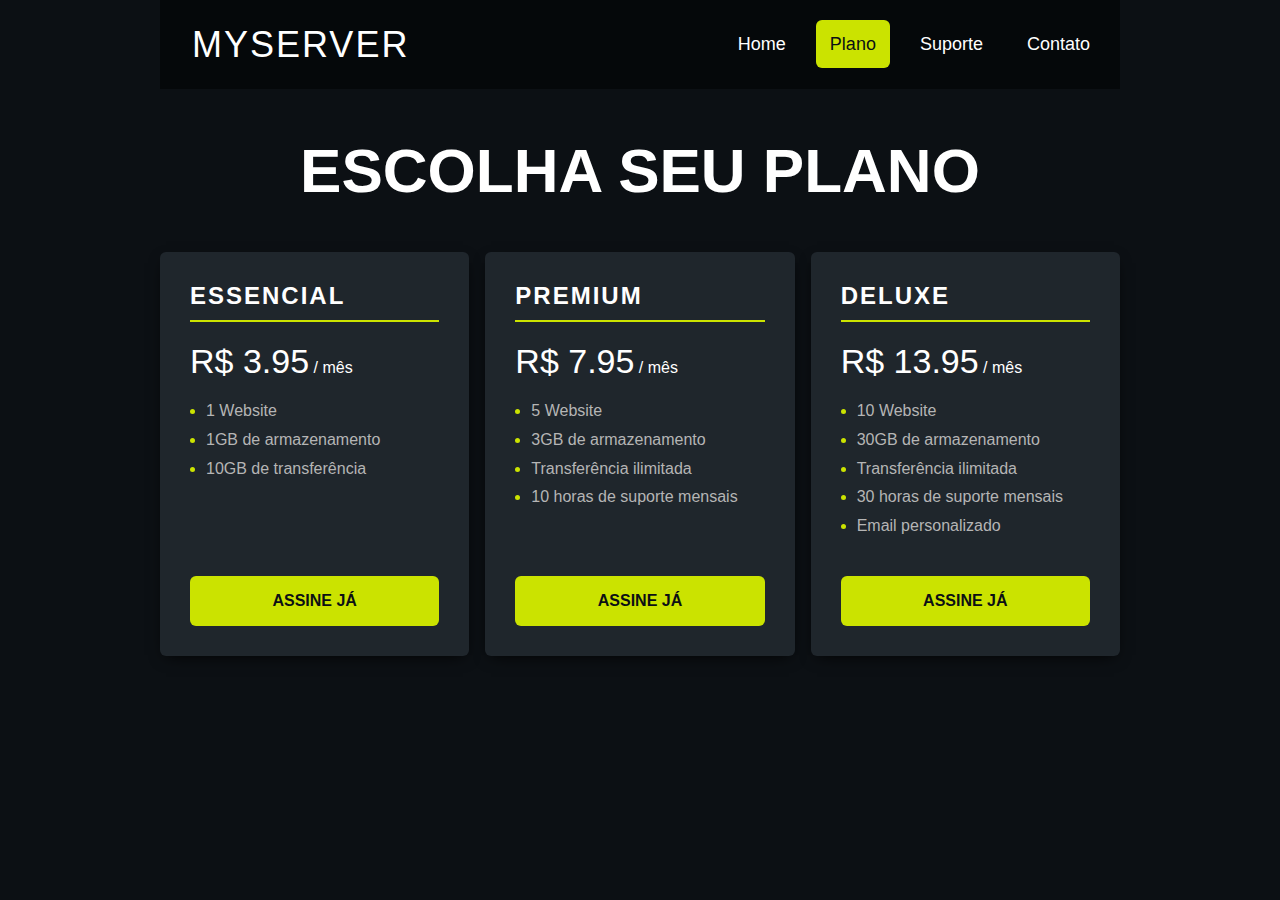
<file: Projeto escolha seu plano/index.html>
<!DOCTYPE html>
<html lang="pt-br">
<head>
  <meta charset="UTF-8">
  <meta name="viewport" content="width=device-width, initial-scale=1.0">
  <link rel="stylesheet" href="estilo.css">
  <title>Price Card </title>
</head>
<body>
  <header class="header">
    
    <div class="header__logo">Myserver</div>
    
    <nav class="header__nav">
      <ul class="header__ul">
        <li><a href="#">Home</a></li>
        <li><a href="#" class="header__nav--active">Plano</a></li>
        <li><a href="#">Suporte</a></li>
        <li><a href="#">Contato</a></li>
      </ul>
    </nav>
  </header>

  <h1 class="main-title">Escolha seu plano</h1>

  <section class="pricing">
    <div class="pricing-plan">
      <h2 class="plan__title">Essencial</h2>
      <p><span class="pricing-plan__price"> R$ 3.95</span> /  mês</p>
      <ul class="pricing-plan__features">
        <li>1 Website</li>
        <li>1GB de armazenamento</li>
        <li>10GB de transferência</li>
      </ul>
      <a href="#" class="pricing-plan__cta">Assine já</a>
    </div>

    <div class="pricing-plan">
      <h2 class="plan__title">Premium</h2>
      <p><span class="pricing-plan__price"> R$ 7.95</span> /  mês</p>
      <ul class="pricing-plan__features">
        <li>5 Website</li>
        <li>3GB de armazenamento</li>
        <li>Transferência ilimitada</li>
        <li>10 horas de suporte mensais</li>
      </ul>
      <a href="#" class="pricing-plan__cta">Assine já</a>
    </div>

    <div class="pricing-plan">
      <h2 class="plan__title">Deluxe</h2>
      <p><span class="pricing-plan__price"> R$ 13.95</span> /  mês</p>
      <ul class="pricing-plan__features">
        <li>10 Website</li>
        <li>30GB de armazenamento</li>
        <li>Transferência ilimitada</li>
        <li>30 horas de  suporte mensais</li>
        <li>Email personalizado</li>
      </ul>
      <a href="#" class="pricing-plan__cta">Assine já</a>
    </div>
  </section>

</body>
</html>
</file>
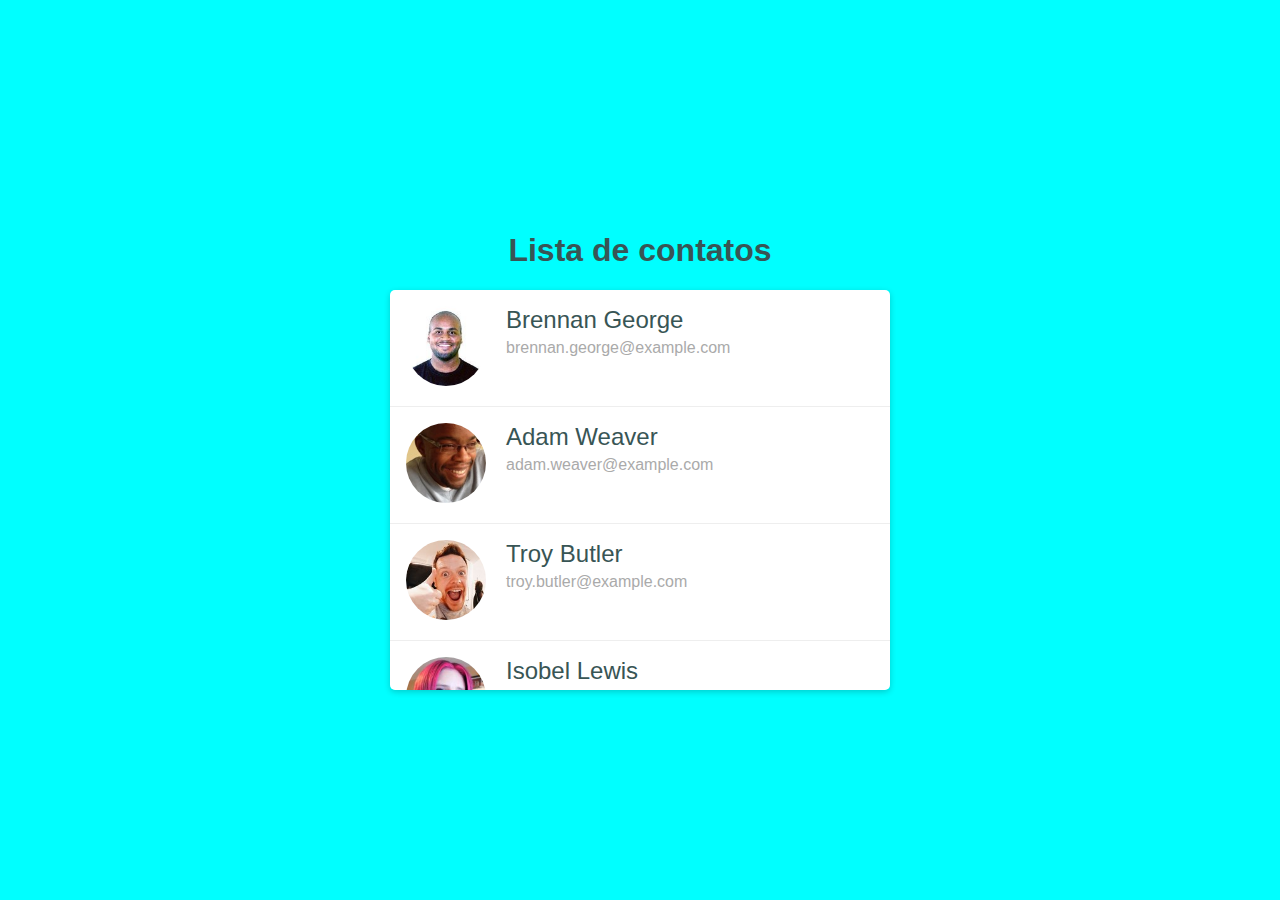
<file: Projeto lista de contato/index.html>
<!DOCTYPE html>
<html lang="en">

<head>
    <meta charset="UTF-8">
    <meta http-equiv="X-UA-Compatible" content="IE=edge">
    <meta name="viewport" content="width=device-width, initial-scale=1.0">
    <link rel="stylesheet" href="estilo.css">
    <title>Document</title>

</head>

<body>
    <h1 class="main-title">Lista de contatos</h1>

    <div class="list-wrapper">
      <ul class="list">
        <li class="list-item">
          <div class="list-item__imagem">
            <img src="imagens/1.jpg" alt="Brennan George">
          </div>

          <div class="list-item__content">
            <p class="list-item__name">
              Brennan George
            </p>
            <p class="list-item__email">
              brennan.george@example.com
            </p>
          </div>

          <div class="list-item__action">
            <a href="#"><img src="imagens/delete.png" alt="delete"></a>
            <a href="#"><img src="imagens/edit.png" alt="edit"></a>
          </div>
        </li>

        <li class="list-item">
          <div class="list-item__imagem">
            <img src="imagens/2.jpg" alt="Adam Weaver">
          </div>

          <div class="list-item__content">
            <p class="list-item__name">
              Adam Weaver
            </p>
            <p class="list-item__email">
              adam.weaver@example.com
            </p>
          </div>

          <div class="list-item__action">
            <a href="#"><img src="imagens/delete.png" alt="delete"></a>
            <a href="#"><img src="imagens/edit.png" alt="edit"></a>
          </div>
        </li>

        <li class="list-item">
          <div class="list-item__imagem">
            <img src="imagens/3.jpg" alt="Troy Butler">
          </div>

          <div class="list-item__content">
            <p class="list-item__name">
              Troy Butler
            </p>
            <p class="list-item__email">
              troy.butler@example.com
            </p>
          </div>

          <div class="list-item__action">
            <a href="#"><img src="imagens/delete.png" alt="delete"></a>
            <a href="#"><img src="imagens/edit.png" alt="edit"></a>
          </div>
        </li>

        <li class="list-item">
          <div class="list-item__imagem">
            <img src="imagens/4.jpg" alt="Isobel Lewis">
          </div>

          <div class="list-item__content">
            <p class="list-item__name">
              Isobel Lewis
            </p>
            <p class="list-item__email">
              isobel.lewis@example.com
            </p>
          </div>

          <div class="list-item__action">
            <a href="#"><img src="imagens/delete.png" alt="delete"></a>
            <a href="#"><img src="imagens/edit.png" alt="edit"></a>
          </div>
        </li>

        <li class="list-item">
          <div class="list-item__imagem">
            <img src="imagens/5.jpg" alt="Lisa Garcia">
          </div>

          <div class="list-item__content">
            <p class="list-item__name">
              Lisa Garcia
            </p>
            <p class="list-item__email">
              lisa.garcia@example.com
            </p>
          </div>

          <div class="list-item__action">
            <a href="#"><img src="imagens/delete.png" alt="delete"></a>
            <a href="#"><img src="imagens/edit.png" alt="edit"></a>
          </div>
        </li>

        <li class="list-item">
          <div class="list-item__imagem">
            <img src="imagens/6.jpg" alt="Carolyn Silva">
          </div>

          <div class="list-item__content">
            <p class="list-item__name">
              Carolyn Silva
            </p>
            <p class="list-item__email">
              carolyn.silva@example.com
            </p>
          </div>

          <div class="list-item__action">
            <a href="#"><img src="imagens/delete.png" alt="delete"></a>
            <a href="#"><img src="imagens/edit.png" alt="edit"></a>
          </div>
        </li>
      </ul>
    </div>

</body>

</html>
</file>
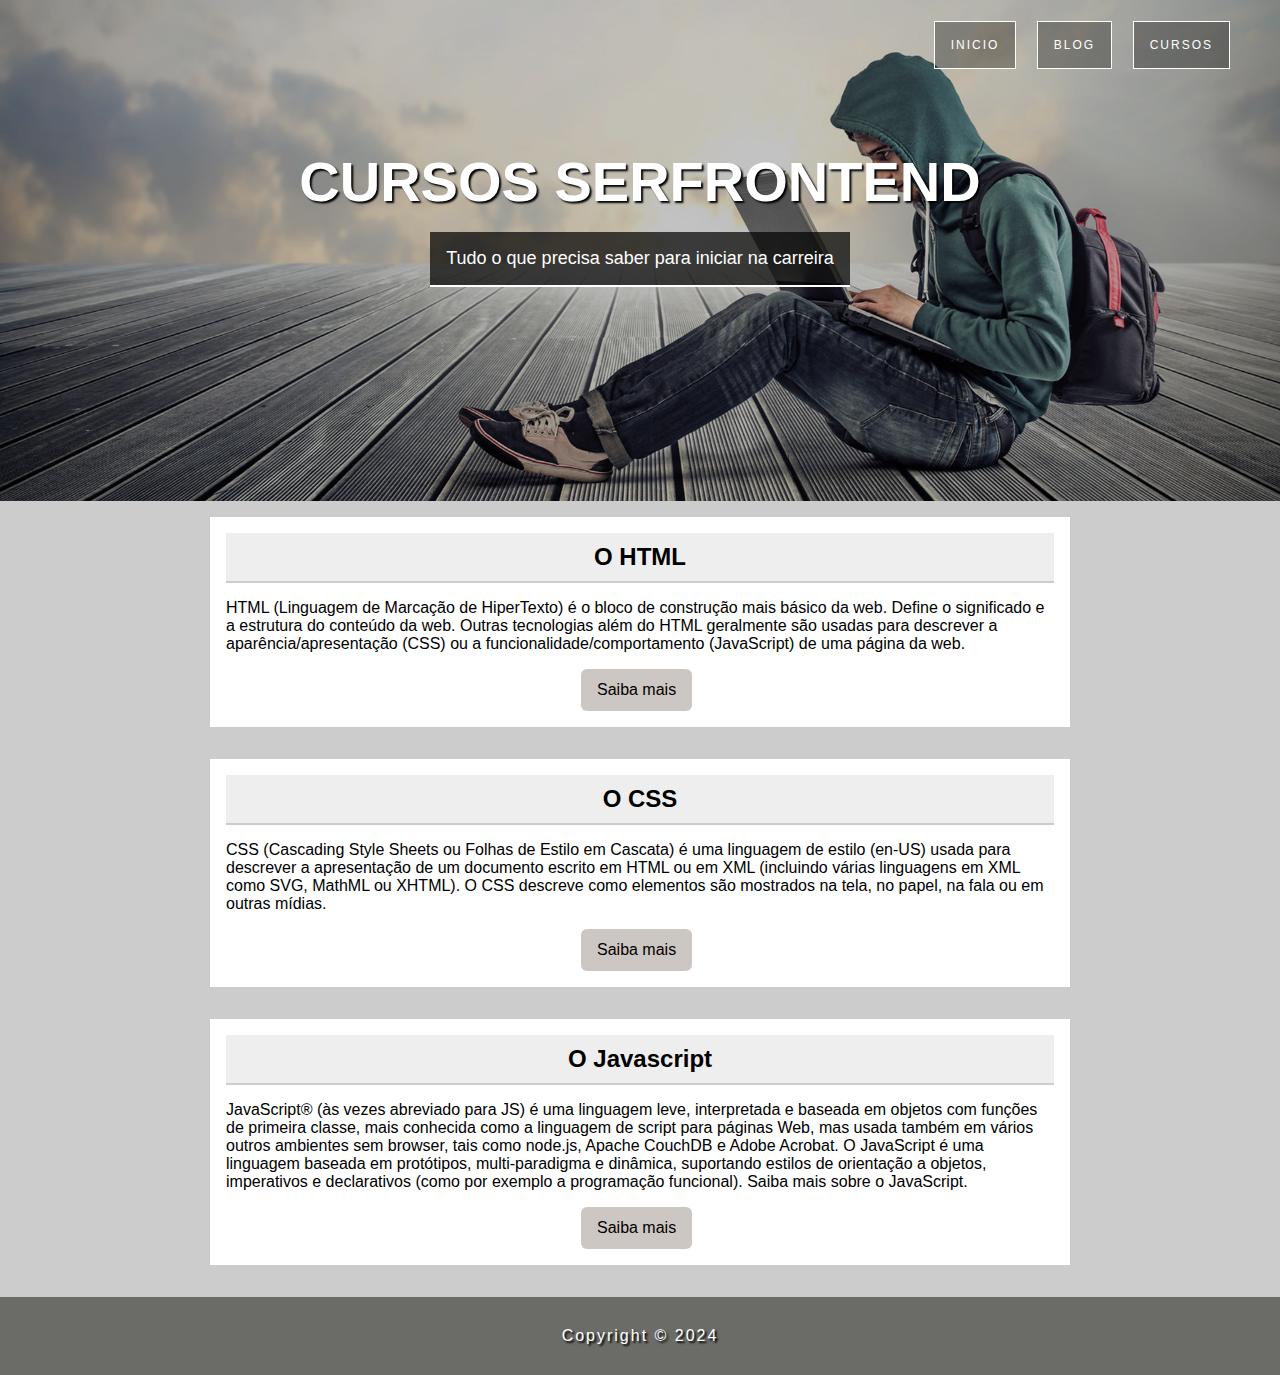
<file: TagsSemantica/index.html>
<!DOCTYPE html>
<html lang="en">
<head>
  <meta charset="UTF-8">
  <meta name="viewport" content="width=device-width, initial-scale=1.0">
  <title>Projeto CSS</title>
  <link rel="stylesheet" href="css/style.css">
</head>
<body>
  
  <header class="hero">
    <nav>
      <ul>
        <li><a href="#">Inicio</a></li>
        <li><a href="#">Blog</a></li>
        <li><a href="#">Cursos</a></li>
      </ul>
    </nav>

    <div class="hero-content">
      <h1>Cursos serfrontend</h1>
      <p>Tudo o que precisa saber para iniciar na carreira</p>
    </div>
  </header>

  <main>

      <section>

        <article>
          <header>
            <h2>O HTML</h2>
            <p>HTML (Linguagem de Marcação de HiperTexto) é o bloco de construção mais básico da web. Define o significado e a estrutura do conteúdo da web. Outras tecnologias além do HTML geralmente são usadas para descrever a aparência/apresentação (CSS) ou a funcionalidade/comportamento (JavaScript) de uma página da web.</p>
            <a href="#" class="btn">Saiba mais</a>
          </header>
        </article>

        <article>
          <h2>O CSS</h2>
          <p>CSS (Cascading Style Sheets ou Folhas de Estilo em Cascata) é uma linguagem de estilo (en-US) usada para descrever a apresentação de um documento escrito em HTML ou em XML (incluindo várias linguagens em XML como SVG, MathML ou XHTML). O CSS descreve como elementos são mostrados na tela, no papel, na fala ou em outras mídias.</p>
          <a href="#" class="btn">Saiba mais</a>
        </article>
        
        <article>
          <h2>O Javascript</h2>
          <p>JavaScript® (às vezes abreviado para JS) é uma linguagem leve, interpretada e baseada em objetos com funções de primeira classe, mais conhecida como a linguagem de script para páginas Web, mas usada também em vários outros ambientes sem browser, tais como node.js, Apache CouchDB e Adobe Acrobat. O JavaScript é uma linguagem baseada em protótipos, multi-paradigma e dinâmica, suportando estilos de orientação a objetos, imperativos e declarativos (como por exemplo a programação funcional). Saiba mais sobre o JavaScript.</p>
          <a href="#" class="btn">Saiba mais</a>
        </article>

      </section>
      
  </main>

  <footer class="rodapé">
    Copyright &copy; 2024
  </footer>

</body>
</html>
</file>
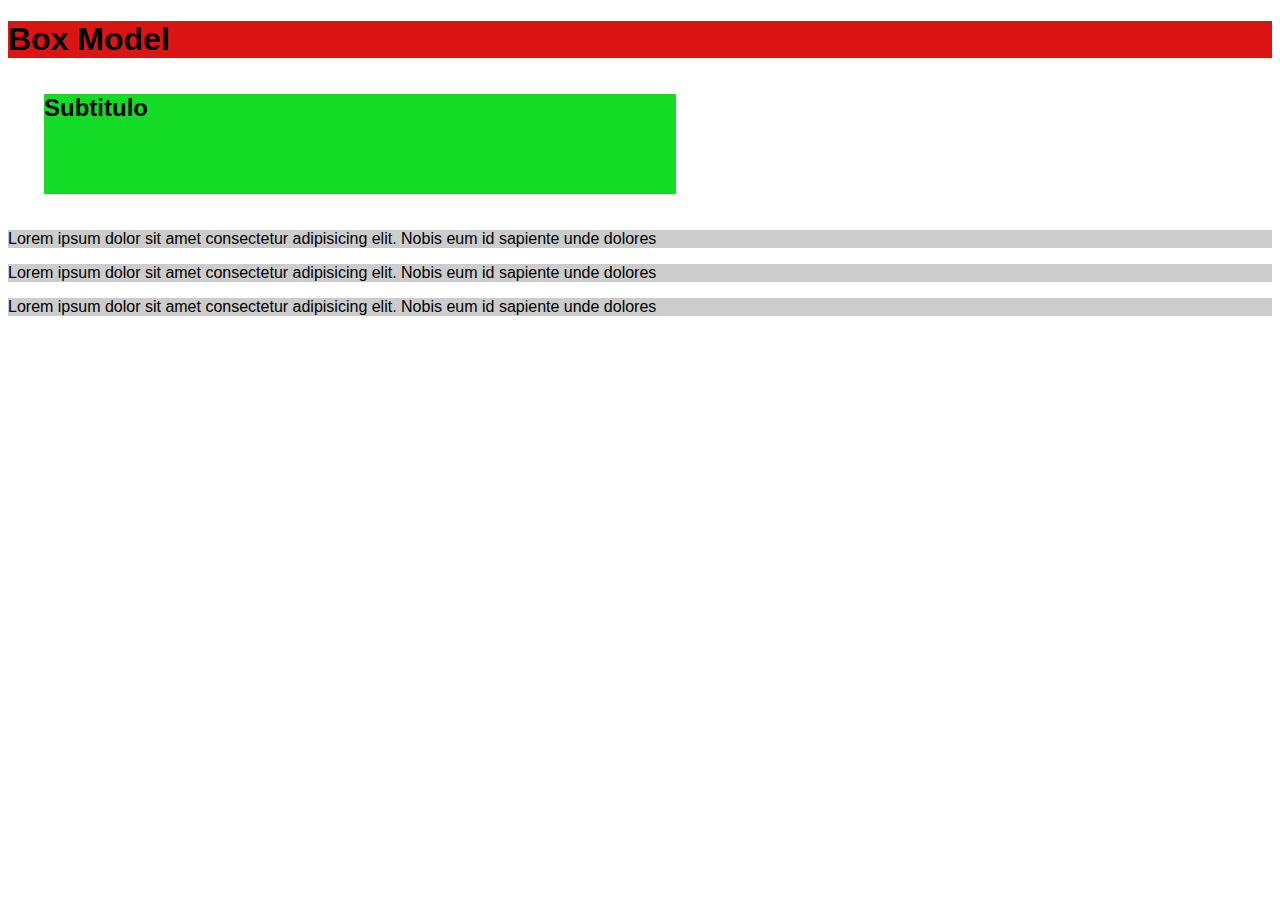
<file: Exercicios e Exemplos/BoxModel.html>
<!DOCTYPE html>
<html lang="en">
<head>
  <meta charset="UTF-8">
  <meta name="viewport" content="width=device-width, initial-scale=1.0">
  <title>Box Model</title>
  <link rel="stylesheet" href="css/boxmodel.css">
</head>
<body>
  
  <h1>Box Model</h1>

  <h2>Subtitulo</h2>

  <p>Lorem ipsum dolor sit amet consectetur adipisicing elit. Nobis eum id sapiente unde dolores </p>
  <p>Lorem ipsum dolor sit amet consectetur adipisicing elit. Nobis eum id sapiente unde dolores </p>
  <p>Lorem ipsum dolor sit amet consectetur adipisicing elit. Nobis eum id sapiente unde dolores </p>

</body>
</html>
</file>
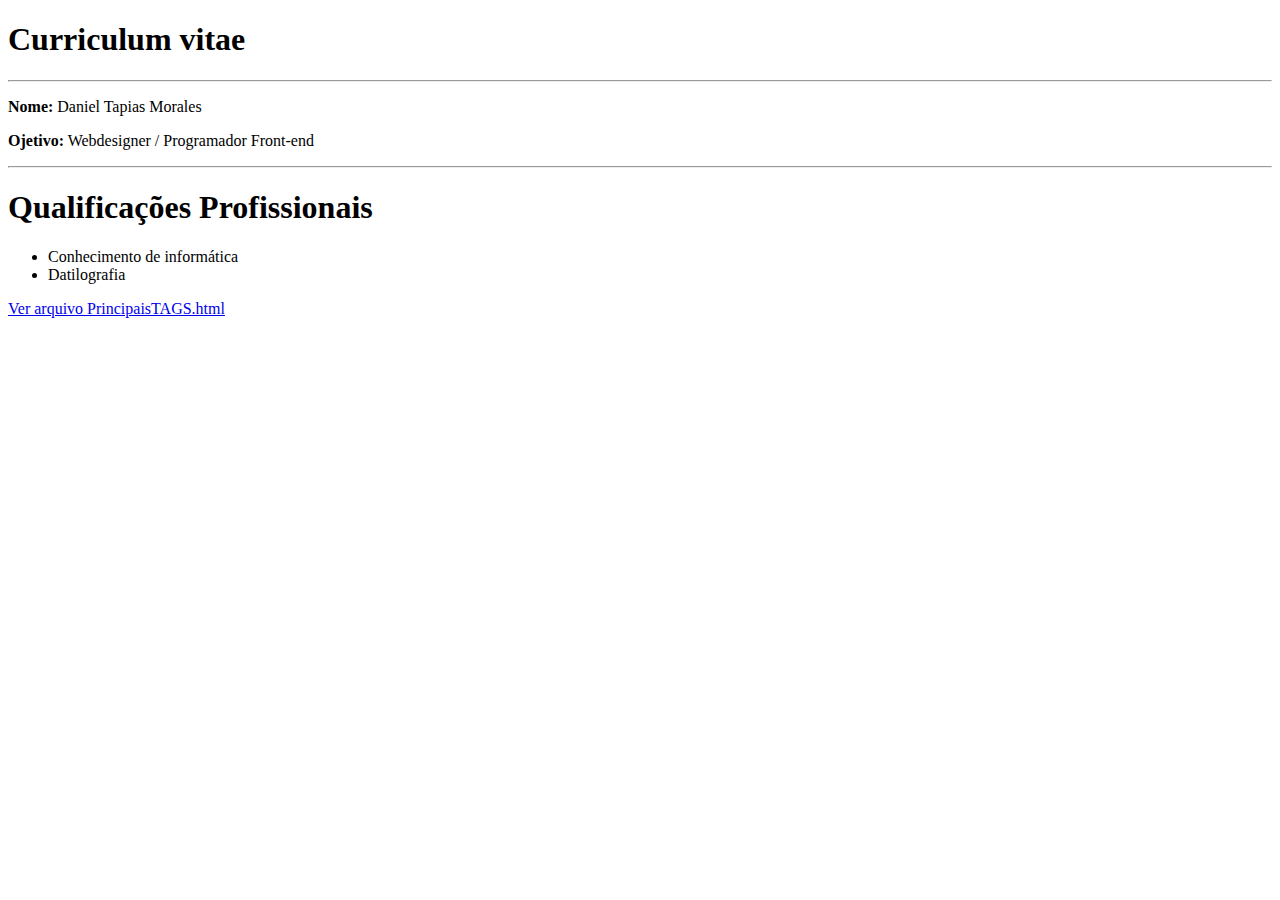
<file: Exercicios e Exemplos/Desafio_Curriculo.html>
<!DOCTYPE html>
<html lang="pt-br">
<head>
  <meta charset="UTF-8">
  <meta name="viewport" content="width=device-width, initial-scale=1.0">
  <title>Desafio Curriculo</title>
</head>
<body>
  <h1>Curriculum vitae</h1>
  
  <hr>

  <p><strong>Nome:</strong> Daniel Tapias Morales</p>

  <p><strong>Ojetivo:</strong> Webdesigner / Programador Front-end</p>

  <hr>

  <h1>Qualificações Profissionais</h1>

  <ul>
    <li>Conhecimento de informática</li>
    <li>Datilografia</li>
  </ul>

  <a href="PrincipaisTAGS.html">Ver arquivo PrincipaisTAGS.html</a>

</body>
</html>
</file>
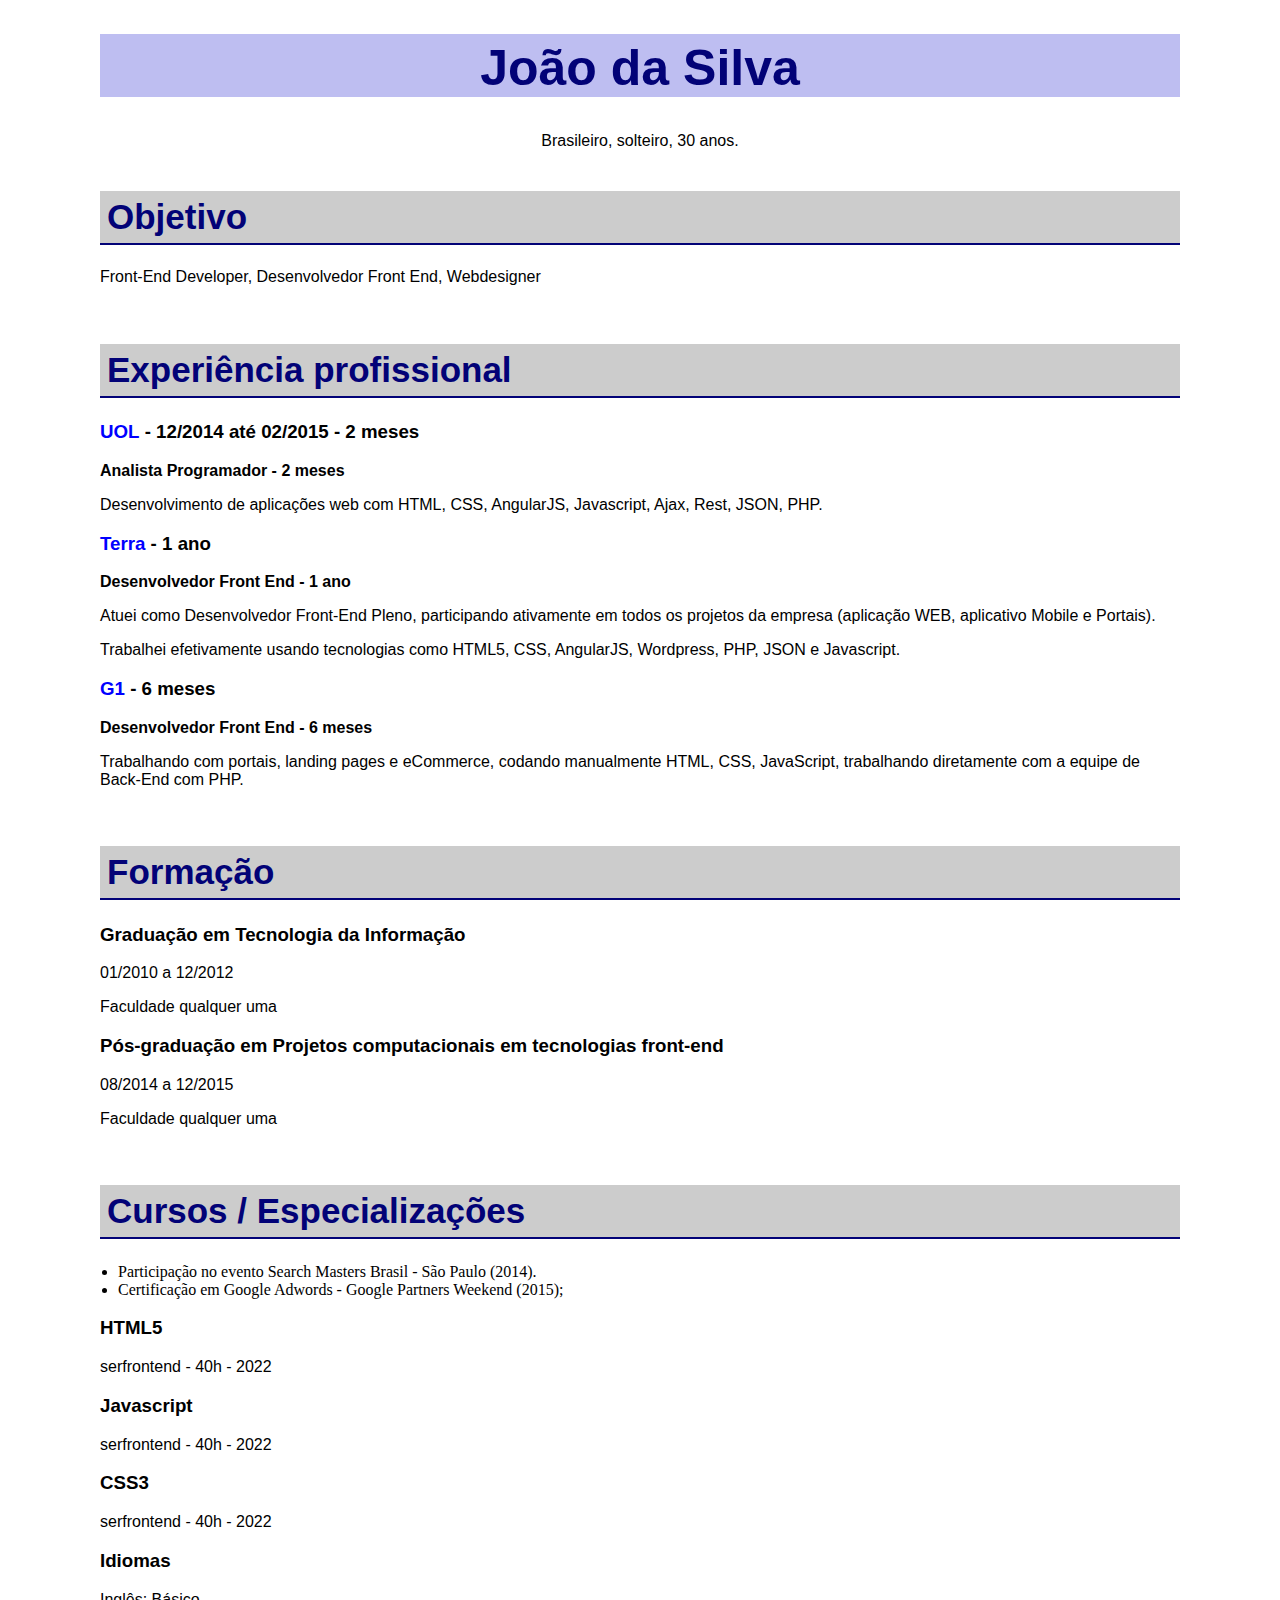
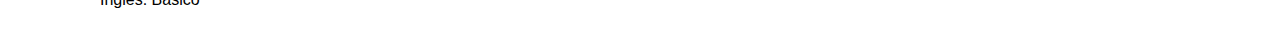
<file: Exercicios e Exemplos/Desafio_Curriculo2.html>
<!DOCTYPE html>
<html lang="en">
<head>
  <meta charset="UTF-8">
  <meta name="viewport" content="width=device-width, initial-scale=1.0">
  <title>Desafio Curriculo</title>
  <link rel="stylesheet" href="css/DesafioCurrilo.css">
</head>
<body>
  <h1 id="nome">João da Silva</h1>

  <p id="infoCidadao">Brasileiro, solteiro, 30 anos.</p>

  <br>

  <h1>Objetivo</h1>

  <p>Front-End Developer, Desenvolvedor Front End, Webdesigner</p>

  <br>

  <h1>Experiência profissional</h1>

  <h3><b>UOL</b> - 12/2014 até 02/2015 - 2 meses</h3>

  <p><strong>Analista Programador - 2 meses</strong></p>

  <p>Desenvolvimento de aplicações web com HTML, CSS, AngularJS, Javascript, Ajax, Rest, JSON, PHP.</p>

  <h3><b>Terra</b> - 1 ano</h3>

  <p><strong>Desenvolvedor Front End - 1 ano</strong></p>

  <p>Atuei como Desenvolvedor Front-End Pleno, participando ativamente em todos os projetos da empresa (aplicação WEB, aplicativo Mobile e Portais).</p>

  <p>Trabalhei efetivamente usando tecnologias como HTML5, CSS, AngularJS, Wordpress, PHP, JSON e Javascript.</p>

  <h3><b>G1</b> - 6 meses</h3>

  <p><strong>Desenvolvedor Front End - 6 meses</strong></p>

  <p>Trabalhando com portais, landing pages e eCommerce, codando manualmente HTML, CSS, JavaScript, trabalhando diretamente com a equipe de Back-End com PHP.</p>

  <br>

  <h1>Formação</h1>

  <h3>Graduação em Tecnologia da Informação</h3>
  
  <p>01/2010 a 12/2012</p>

  <p>Faculdade qualquer uma</p>

  <h3>Pós-graduação em Projetos computacionais em tecnologias front-end</h3>

  <p>08/2014 a 12/2015</p>

  <p>Faculdade qualquer uma</p>

  <br>

  <h1>Cursos / Especializações</h1>

  <ul>
    <li>Participação no evento Search Masters Brasil - São Paulo (2014).</li>
    <li>Certificação em Google Adwords - Google Partners Weekend (2015);</li>
  </ul>

  <h3>HTML5</h3>

  <p>serfrontend - 40h - 2022</p>

  <h3>Javascript</h3>

  <p>serfrontend - 40h - 2022</p>

  <h3>CSS3</h3>

  <p>serfrontend - 40h - 2022</p>

  <h3>Idiomas</h3>

  <p>Inglês: Básico</p>

</body>
</html>
</file>
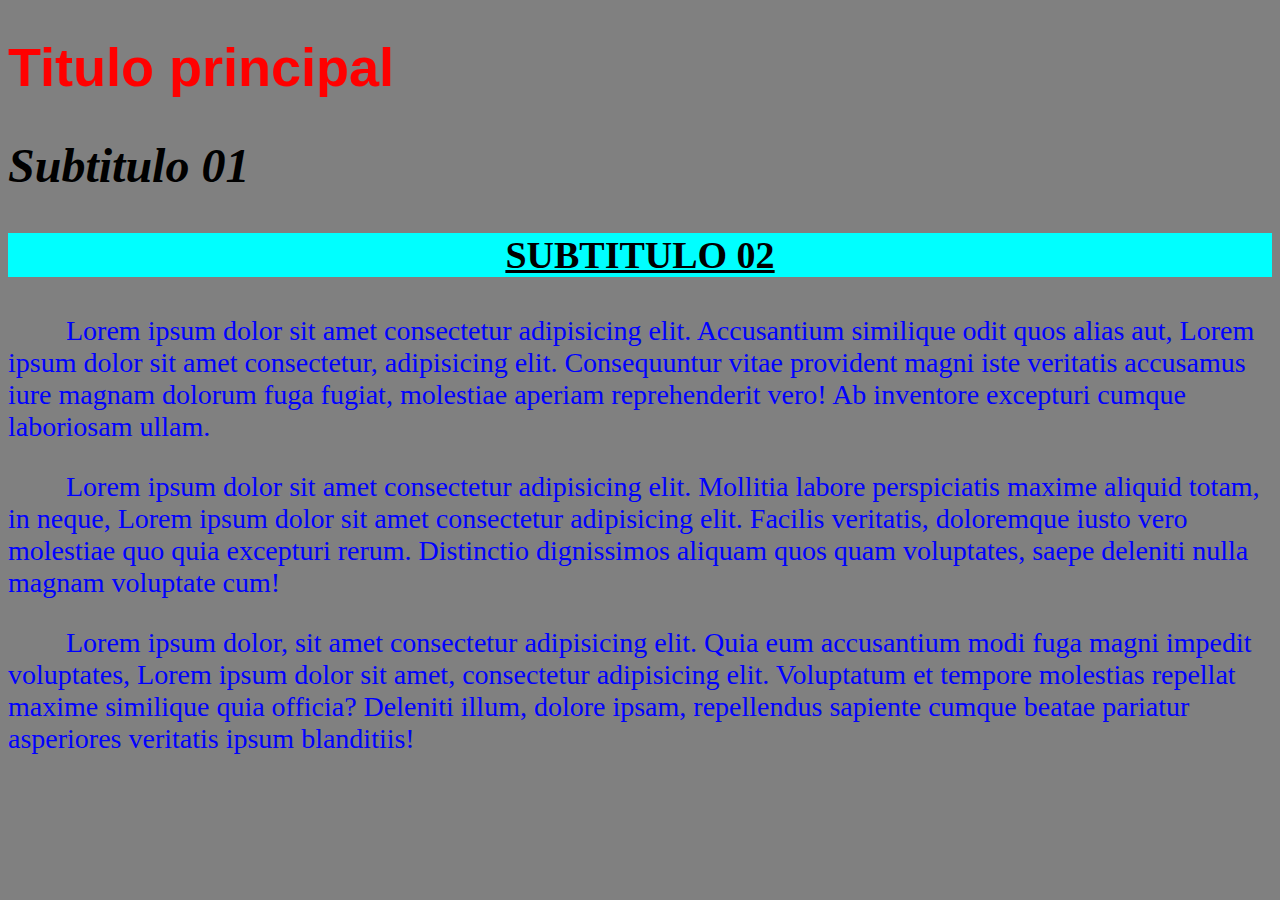
<file: Exercicios e Exemplos/Exercicio01.html>
<!DOCTYPE html>
<html lang="en">
<head>
  <meta charset="UTF-8">
  <meta name="viewport" content="width=device-width, initial-scale=1.0">
  <title>Utilizando o css</title>
  <link rel="stylesheet" href="css/style.css">
</head>
<body>
  <h1>Titulo principal</h1>

  <h2>Subtitulo 01</h2>
  
  <h3>Subtitulo 02</h3>

  <p>Lorem ipsum dolor sit amet consectetur adipisicing elit. Accusantium similique odit quos alias aut, Lorem ipsum dolor sit amet consectetur, adipisicing elit. Consequuntur vitae provident magni iste veritatis accusamus iure magnam dolorum fuga fugiat, molestiae aperiam reprehenderit vero! Ab inventore excepturi cumque laboriosam ullam.</p>
  
  <p>Lorem ipsum dolor sit amet consectetur adipisicing elit. Mollitia labore perspiciatis maxime aliquid totam, in neque, Lorem ipsum dolor sit amet consectetur adipisicing elit. Facilis veritatis, doloremque iusto vero molestiae quo quia excepturi rerum. Distinctio dignissimos aliquam quos quam voluptates, saepe deleniti nulla magnam voluptate cum!</p>
  
  <p>Lorem ipsum dolor, sit amet consectetur adipisicing elit. Quia eum accusantium modi fuga magni impedit voluptates, Lorem ipsum dolor sit amet, consectetur adipisicing elit. Voluptatum et tempore molestias repellat maxime similique quia officia? Deleniti illum, dolore ipsam, repellendus sapiente cumque beatae pariatur asperiores veritatis ipsum blanditiis!</p>
</body>
</html>
</file>
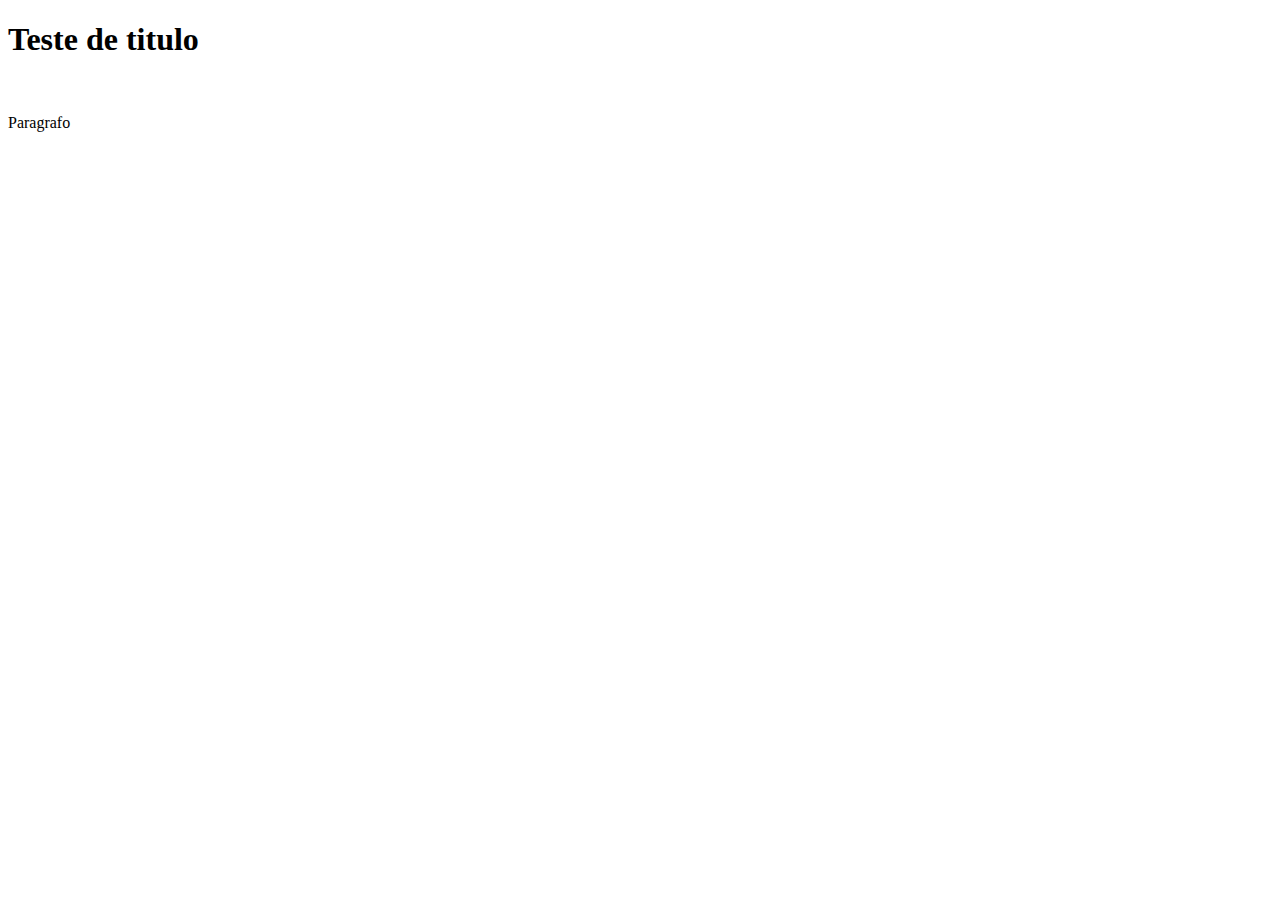
<file: Exercicios e Exemplos/PrimeiroHTML.html>
<!DOCTYPE html>
<html lang="en">
<head>
  <meta charset="UTF-8">
  <meta name="viewport" content="width=device-width, initial-scale=1.0">
  <title>Primeiro HTML</title>
</head>
<body>
  <h1>Teste de titulo</h1>
  <br>
  <p>Paragrafo</p>
</body>
</html>
</file>
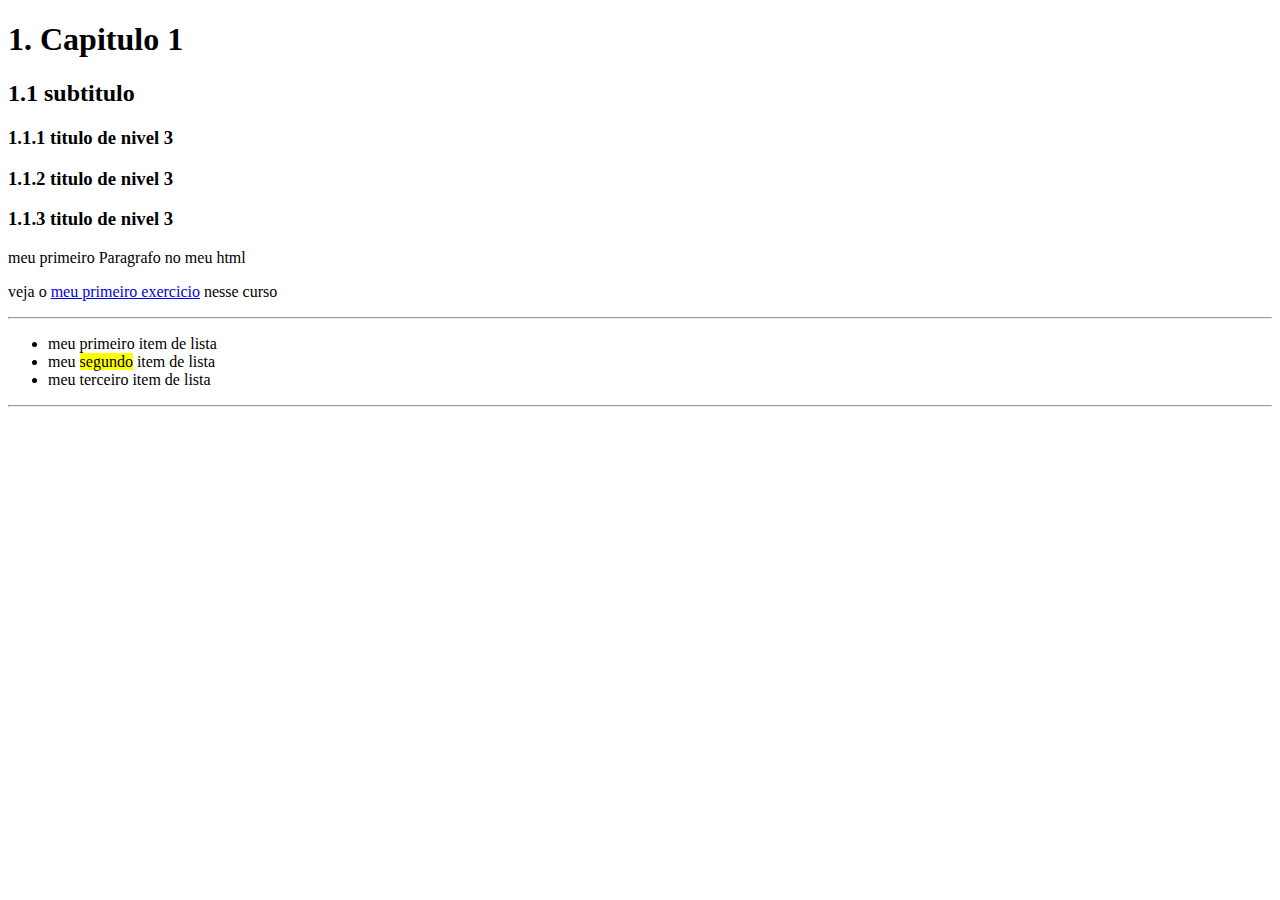
<file: Exercicios e Exemplos/PrincipaisTAGS.html>
<!DOCTYPE html>
<html lang="en">
<head>
  <meta charset="UTF-8">
  <meta name="viewport" content="width=device-width, initial-scale=1.0">
  <title>Principais Tags</title>
</head>
<body>
  <h1>1. Capitulo 1</h1>

  <h2>1.1 subtitulo</h2>

  <h3>1.1.1 titulo de nivel 3</h3>

  <h3>1.1.2 titulo de nivel 3</h3>

  <h3>1.1.3 titulo de nivel 3</h3>

  <p>meu primeiro Paragrafo no meu html</p>

  <p>veja o <a href="PrimeiroHTML.html">meu primeiro exercicio</a> nesse curso</p>

  <hr>

  <ul>
    <li>meu primeiro item de lista</li>
    <li>meu <mark>segundo</mark> item de lista</li>
    <li>meu terceiro item de lista</li>
  </ul>

  <hr>

  

</body>
</html>
</file>
<file: Projeto escolha seu plano/estilo.css>
body{
  background-color: #0c1014;
  color: white;
  width: 90%;
  max-width: 960px;
  margin: 0 auto;
  font-family: 'Gill Sans', 'Gill Sans MT', Calibri, 'Trebuchet MS', sans-serif;
}

.main-title{
  font-size: 62px;
  text-transform: uppercase;
  text-align: center;
  margin: 46px 0;
}

.header{
  display: flex;
  background-color: #05080a;
  padding: 16px;
  justify-content: space-between;
  align-items: center;
}

.header__logo{
  font-size: 36px;
  text-transform: uppercase;
  margin-left: 16px;
  letter-spacing: 2px;
}

.header__ul{
  display: flex;
  list-style-type: none;
  font-size: 18px;
  gap: 16px;
}

.header__ul a{
  color: white;
  text-decoration: none;
  padding: 14px;
  border-radius: 6px;
}

.header__nav a:hover{
  text-decoration: underline;
}

a.header__nav--active{
  background-color: #cbe300;
  color: #0c1014;
  pointer-events: none;
}

.pricing{
  display: flex;
  gap: 16px;
}

.pricing-plan{
  flex: 1;
  background-color: #1f262c;
  padding: 30px;
  border-radius: 6px;
  box-shadow: 0 5px 15px -6px black;
  display: flex;
  flex-direction: column;
}

.plan__title{
  text-transform: uppercase;
  border-bottom: 2px solid #cbe300;
  margin-top: 0;
  padding-bottom: 10px;
  letter-spacing: 2px;
}

.pricing-plan p{
  margin-top: 0;
}

.pricing-plan__price{
  font-size: 34px;
}

.pricing-plan__features{
  margin: 0 0 35px;
  color: #b5b5b5;
  padding-left: 16px;
  line-height: 1.8;
  flex: 1;
}

.pricing-plan__features  li::marker{
  color:#cbe300;
}

.pricing-plan__cta{
  text-decoration: none;
  color: #0c1014;
  background-color: #cbe300;
  border-radius: 6px;
  text-transform: uppercase;
  font-size: 16px;
  font-weight: bold;
  padding: 16px 10px;
  text-align: center;  
}

.pricing-plan__cta:hover{
  outline: 2px solid #cbe300;
  background-color: transparent;
  color: white;
}
</file>
<file: Projeto lista de contato/estilo.css>
html,
body{
  height: 100%;
}

body {
    background-color: aqua;
    margin: 0;
    padding: 0;
    font-family: 'Lucida Sans', 'Lucida Sans Regular', 'Lucida Grande', 'Lucida Sans Unicode', Geneva, Verdana, sans-serif;

    display: flex;
    justify-content: center;
    align-items: center;
    flex-direction: column;
}

.main-title {
    color: #385555;
}

.list-wrapper{
  background-color: white;
  width: 90%;
  max-width: 500px;
  max-height: 400px;
  overflow-y: auto;
  border-radius: 5px;
  box-shadow: 0 2px 6px rgba(0, 0, 0, 0.2);
}


.list{
  list-style-type: none;
  padding: 0;
  margin: 0;
}

.list-item{
  display: flex;
  border-bottom: 1px solid #eee;
  padding: 16px;
}

.list-item__imagem img{
  width: 80px;
  border-radius: 50%;
}

.list-item__content{
  padding: 0 20px;
  flex-grow: 1;
}

.list-item__name{
  font-size: 24px;
  color: #385555;
  margin: 0;
}

.list-item__email{
  margin: 5px 0 0;
  color: #aaa;
}

.list-item:hover{
  background-color: #e8e8e8;
}

.list-item__action{
  display: flex;
  gap: 16px;
  align-items: center;
  opacity: 0;
}

.list-item:hover .list-item__action{
  opacity: 0.3;
}
</file>
<file: TagsSemantica/css/style.css>
body{
  margin: 0;
  font-family: Arial, Helvetica, sans-serif;
  background-color: #ccc;
}

.hero{
  background-image: url(../imagens/bg-3.jpg);
  height: 500px;
  background-size: cover;
  background-position: right center;
  padding-top: 1px;
}

.hero-content{
  margin: 80px auto 0;
  width: 80%;
  text-align: center;
  color: #fff;
}

.hero-content h1 {
  font-size: 56px;
  text-shadow: 2px 2px 2px #000;
  text-transform: uppercase;
  margin-bottom: 0px;
}

.hero-content p {
  background-color: rgba(0,0,0, 0.7);
  font-size: 18px;
  display: inline-block;
  padding: 16px;
  border-bottom: 2px solid;
}

.hero nav ul {
  margin: 20px 50px 0 0;
  text-align: right;
}

.hero nav li {
  display: inline-block;
  list-style-type: none;
  border: 1px solid #fff;
  margin-left: 16px;
}

.hero nav a {
  background-color: rgba(0,0,0, .3);
  padding: 16px;
  display: block;
  color: #fff;
  text-decoration: none;
  text-transform: uppercase;
  font-size: 12px;
  letter-spacing: 2px;
}

.hero nav a:hover{
  background-color: rgba(0,0,0, .5);
}

main{
  width: 80%;
  min-width: 600px;
  max-width: 860px;
  margin: auto;
}

article{
  background-color: #fff;
  padding: 16px;
  margin: 0 0 32px 0;
}

section{
  padding: 16px 0 0 0;
  margin: 0 0 32px 0;
}

article h2{
  border-bottom: 2px solid #ccc;
  background-color: #eee;
  padding: 10px;
  margin: 0;
  text-align: center;
}

.btn {
  background-color: #cdc7c3;
  display: block;
  padding: 12px 16px;
  border-radius: 6px;
  text-decoration: none;
  margin: 0 0 0 355px;
  width: fit-content;
  color: #000;
}

.btn:hover{
  background-color: rgba(0,0,0, .3);
}

.rodapé{
  text-align: center;
  background-color: #6b6c68;
  color: #fff;
  padding: 30px;
  text-shadow: 2px 2px 2px black;
  letter-spacing: 2px;
}
</file>
<file: Exercicios e Exemplos/css/boxmodel.css>
body {
  font-family: sans-serif;
}

p{
  background-color: #ccc;
}

h1{
  background-color: #db1414;
}

h2{
  background-color: #14db25;
  width: 50%;
  height: 100px;
  margin: 36px;
}
</file>
<file: Exercicios e Exemplos/css/DesafioCurrilo.css>
body{
  margin: 20px 100px 20px 100px; 
}

#nome {
  background-color: rgb(190, 190, 241);
  border: none;
  padding: 5px 0px 0px 0px;
  text-align: center;
  font-size: 50px;
}

#infoCidadao {
  text-align: center;
  margin: 35px 0px 0px 0px;
}

h1 {
  color: rgb(2, 2, 119);
  background-color: rgb(204, 204, 204);
  border-bottom: 2px solid rgb(2, 2, 119);
  font-size: 35px;
  font-family: Arial, Helvetica, sans-serif;
  padding: 6px 0px 6px 7px;
}

p, h3{
  font-family: Arial, Helvetica, sans-serif;
}

b{
  color: blue;
  font-family: Arial, Helvetica, sans-serif;
}

ul{
  padding: 0px 0px 0px 18px;
}
</file>
<file: Exercicios e Exemplos/css/style.css>
body{
  background-color: grey;
}

h1 {
  color: red;
  font-family: Arial, Helvetica, sans-serif;
  font-size: 54px;
}

h2 {
  font-size: 48px;
  font-style: italic;
}

h3 {
  font-size: 38px;
  text-transform: uppercase;
  text-align: center;
  text-decoration: underline;
  background-color: cyan;
}

p{
  text-indent: 58px;
  font-size: 28px;
  text-align: left;
  color: #0000ff;
}
</file>
